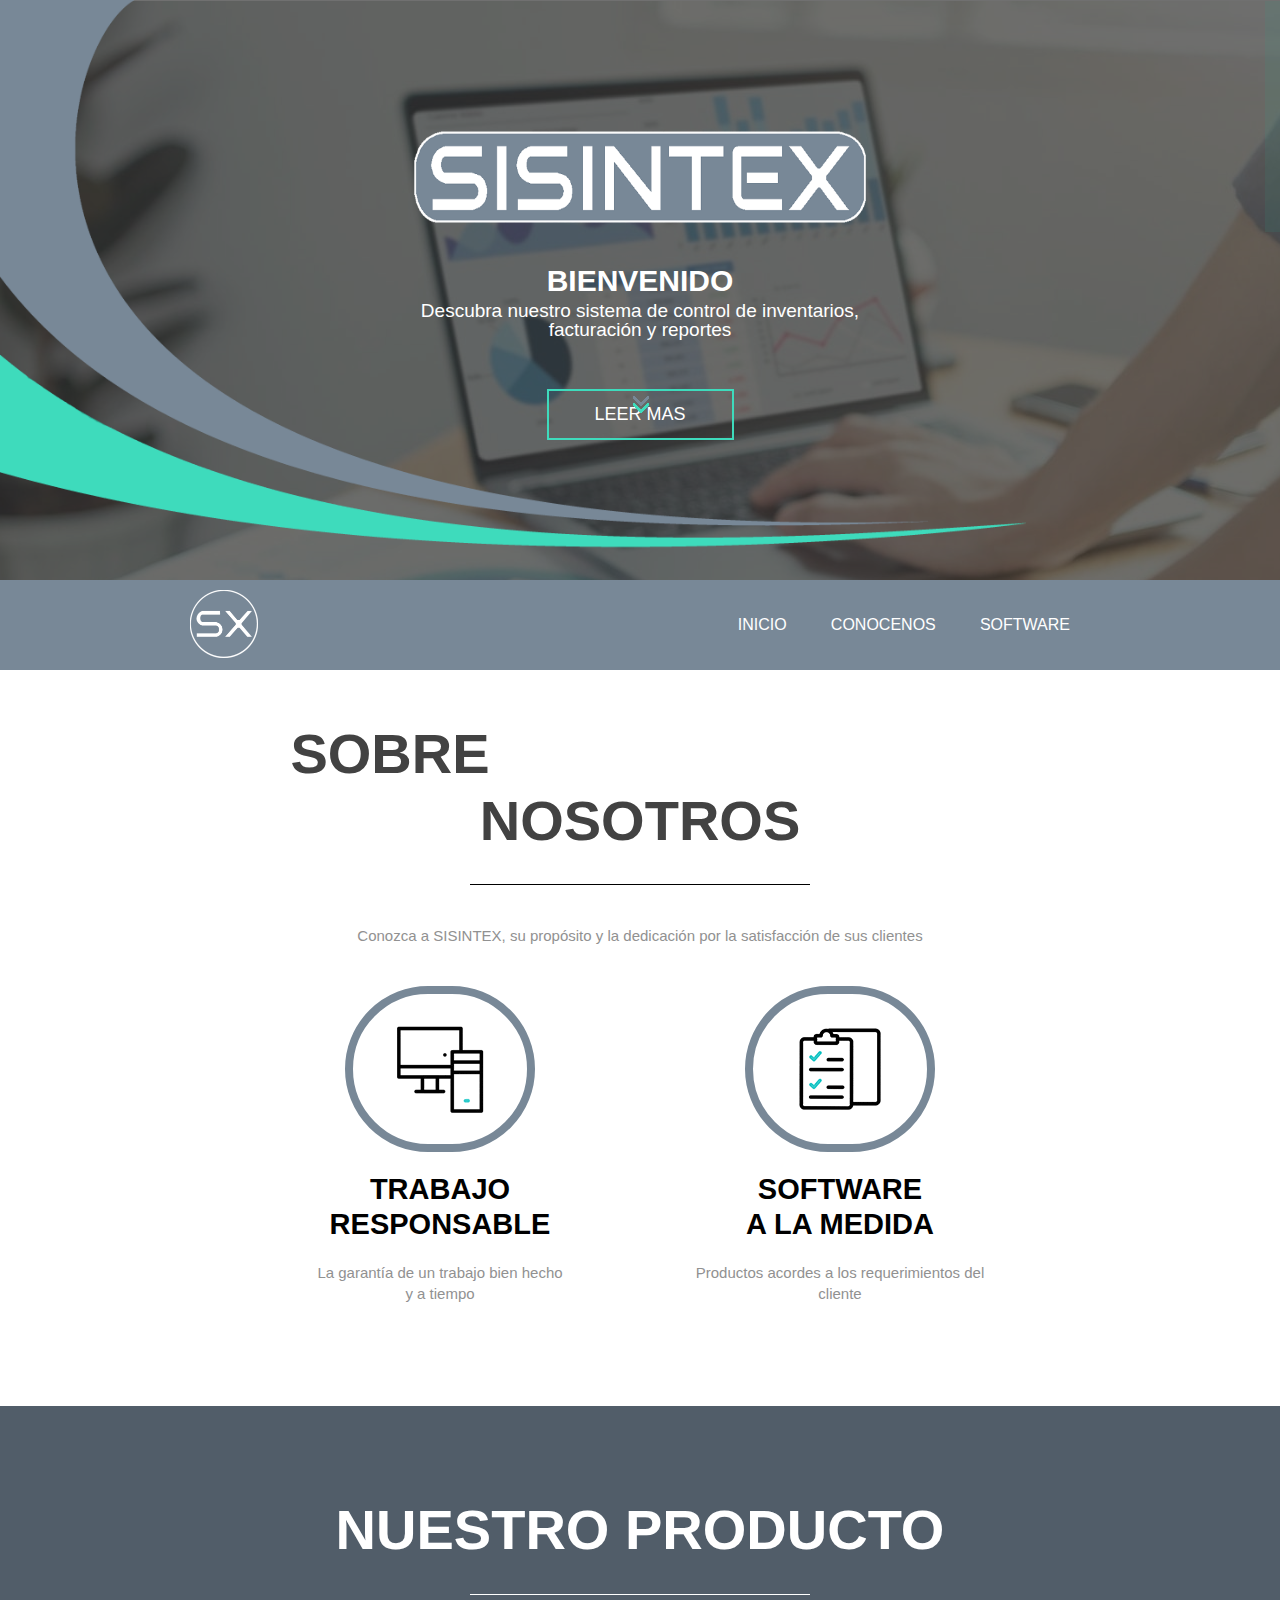
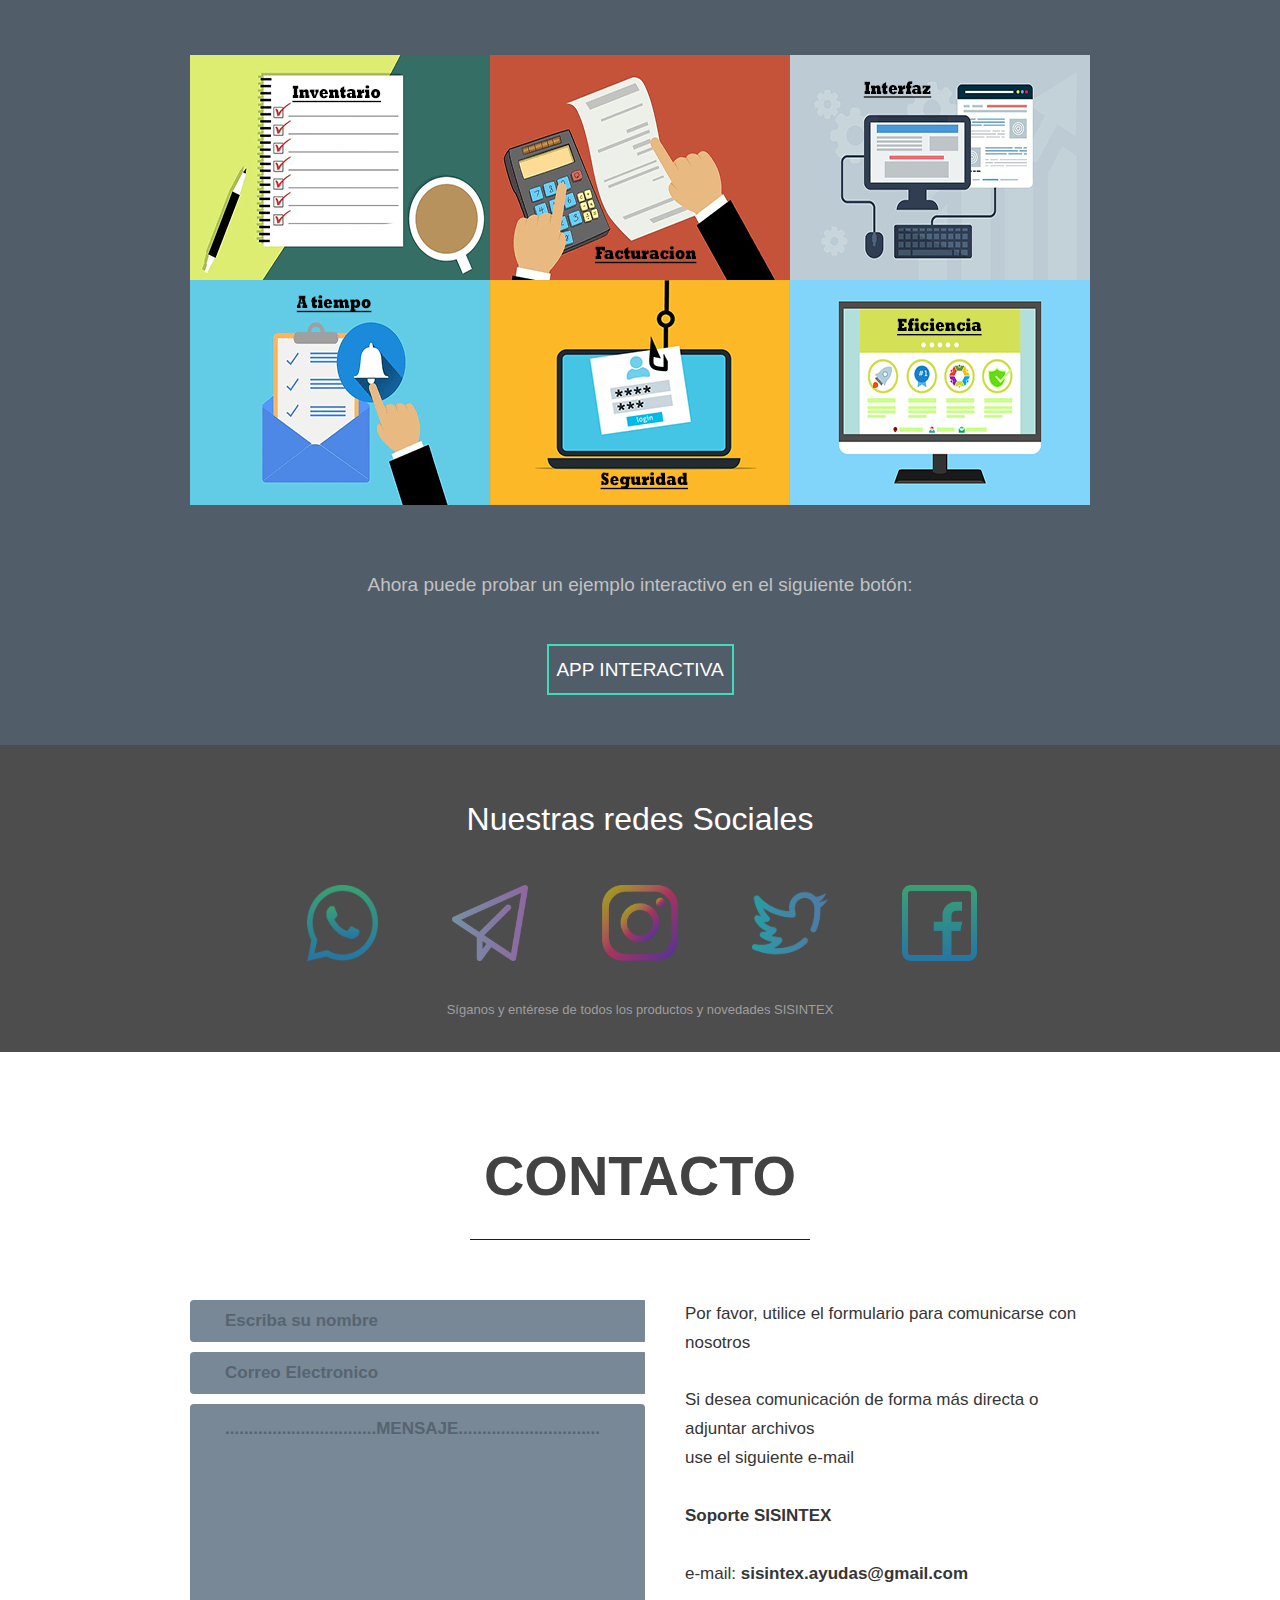
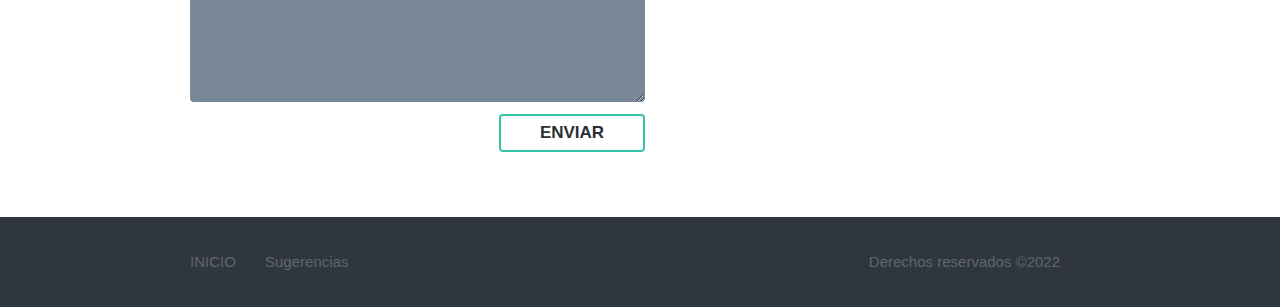
<file: index.html>
<!DOCTYPE html>
<html lang="es">

<head>
    <meta http-equiv="Content-Type" content="text/html; charset=utf-8">
    <meta name="viewport" content="width=device-width, initial-scale=1.0"> 

    <title>SISINTEX</title>

		<link rel="shortcut icon" href="img/faviconSX.png"> 
		<link rel="stylesheet" type="text/css" href="css/reset.css" />
		<link rel="stylesheet" type="text/css" href="css/style.css" />
		<link rel="stylesheet" type="text/css" href="css/style-responsive.css" />				
		
</head>

<body>
<div class="container">

<!-- section start-page -->

  <section class="start-page parallax-background" id="home">

    <div class="opacity"></div>
      <div class="superior"><img src="img/background/fondoSuperior.png" alt="##" style="width: 100%; height: 550px;"></div>
        <div class="content">
          <div class="text">

            <div class="logoSX1"><img src="img/logos/logoSX1.png" alt="#" style="width: 12cm ;height: 2.5cm;" class="logoSX1"/></div>
            <h1>Bienvenido</h1>
            <p>Descubra nuestro sistema de control de inventarios,<br>facturaci&oacute;n y reportes</p>
          
            <a href="#about-us"><div class="read-more">LEER MAS</div></a>
          
          </div>
        <div class="arrow-down"></div>
        </div>
  
  </section>

  <!-- section menu mobile -->
  
  <section class="menu-media">
    <div class="menu-content">
    
      <div class="logo">
        <img src="img/logos/logoSX2.png" alt="#" style="width: 1.5cm; height: 1.5cm;"/>
      </div>
      <div class="icon"><a href="#"><img src="img/icons/menu-media.png"/></a></div>
    
    </div>
  </section>
  
    <ul class="menu-click">
        <a href="#home"><li href="#home">INICIO</li></a>
        <a href="#about-us"><li href="#about-us">CONOCENOS</li></a>
        <a href="#portfolio"><li href="#portfolio">PORTFOLIO</li></a>
        <a href="#contact"><li href="#contact">CONTACTO</li></a>
    </ul>
   
  <!-- section menu -->
  
  <section class="menu">

    <div class="menu-content">
    
      <img src="img/logos/logoSX2.png" alt="#" style="width: 1.8cm; height: 1.8cm;" class="logoSX2"/>
    
      <ul id="menu">
        <li><a href="#home">INICIO</a></li>
        <li><a href="#about-us">CONOCENOS</a></li>
        <li><a href="#portfolio">SOFTWARE</a></li>
        <li><a href="#contact">CONTACTO</a></li>
      </ul>
    </div>
  
  </section>


  <!-- section about us -->
  
  <section class="about-us" id="about-us">
  
    <h1>Sobre nosotros</h1>
    <hr/>
    <p class="title">Conozca a SISINTEX, su prop&oacute;sito y la dedicaci&oacute;n por la satisfacci&oacute;n de sus clientes</p>
  
      <div class="column-one" >
        <div class="circle-one">
          <a href="Trabajo_Resp.html"> <img src="img/icons/startSX.png" alt="#" style="margin-top: 15px; margin-left: 15px"></a>
        </div>
          
          <h2>TRABAJO<br/>RESPONSABLE</h2>
          <p>La garant&iacute;a de un trabajo bien hecho <br> y a tiempo</p>
         
      </div>
  
      <div class="column-two">
  
        <div class="circle-two">
          <a href="Software-Med.html"> <img src="img/icons/startSX.png" alt="#" style="margin-top: 15px; margin-left: 15px;"></a>
        </div>

          <h2>SOFTWARE<br/>A LA MEDIDA</h2>
          <p>Productos acordes a los requerimientos del cliente</p>
    
      </div>
      <div>
    </div>  
    

  </section>
  
  <div class="clear"></div>  

  <!-- portoflio-->

  <section class="portfolio" id="portfolio">

    <div class="portfolio-margin">
    
      <h1>NUESTRO PRODUCTO</h1>
      <hr/> 
    
    <!-- 1 item portoflio-->
    
        <ul class="grid">
        
          <li>
            
              <img src="img/portfolio/Inventario.png" alt="Portfolio item" />
                <div class="text">
                  <p>INVENTARIOS SISINTEX</p>
                  <p class="description">
                    Se utiliza automatizaci&oacute;n de vanguardia <br>
                    y rutas avanzadas, para administrar <br> 
                    cualquier almac&eacute;n. Sigue todos los <br> 
                    movimientos  de stock, en un sistema <br>
                    &uacute;nico que mejora el rendimiento y <br>
                    el tiempo de proceso. Inventarios ordenados <br>
                    y eficientes con una metodolog&iacute;a clara <br>
                    de entrada y salida de productos.
                  </p>   
              </div>
           
          </li>
          
          <!-- 2 item portoflio-->
          
          <li>
            
              <img src="img/portfolio/facturacion.png" alt="Portfolio item" />
                <div class="text">
                  <p>INCLUYE FACTURACION</p>
                  <p class="description">
                    SISINTEX no solo ofrece servicio de <br>
                    inventarios, sino que si se requiere; añade <br>
                    un preciso y practico  proceso de facturaci&oacute;n. <br>
                    Lo cual fusiona dos actividades, que <br>
                    buscan mejorar la agilidad. La factura <br>
                    generada respeta en su impresi&oacute;n, <br>
                    la informaci&oacute;n y/o logos requeridos <br>
                    en el proceso.
                  </p>               
              </div>
          </li>      

          <!-- 3 item portoflio-->
          
          <li>
            
              <img src="img/portfolio/interfaz.png" alt="Portfolio item" style="width: 300px; height: 225px;"/>
                <div class="text">
                  <p>INTERFAZ</p> 
                  <p class="description">
                    Los sistemas SISINTEX se caracterizan <br>
                    por presentar una interfaz minimalista y<br>
                    clara. El esfuerzo se concentra en montar <br>
                    una imagen del proceso de una manera <br>
                    limpia, sencilla y f&aacute;cil de usar; pero <br>
                    funcional y &aacute;gil en todas las tareas. <br>
                    Siempre se hace &eacute;nfasis en acoplar y <br>
                    mantener la identidad del cliente en el <br>software
                  </p>           
              </div>
            
          </li>
          
           <!-- 4 item portoflio-->
          
           <li>
            
            <img src="img/portfolio/tiempo.png" alt="Portfolio item" style="width: 300px; height: 225px;"/>
              <div class="text">
                <p>TIEMPOS DE ENTREGA</p> 
                <p class="description">
                  La preocupaci&oacute;n del equipo de desarrollo, <br>
                  es siempre que nuestros clientes obtengan<br> 
                  su producto en los tiempos acordados. <br>
                  Evitando generar retrasos que afecten  <br>
                  de forma directa su empresa. <br>
                  La puntualidad  es otra de las virtudes  <br>
                  y garant&iacute;as, que obtendr&aacute; de parte <br>
                  de SISINTEX al adquirir su producto. 
                </p>           
            </div>
          
        </li>   

         <!-- 5 item portoflio-->
          
         <li>
            
          <img src="img/portfolio/seguridad.png" alt="Portfolio item" style="width: 300px; height: 225px;"/>
            <div class="text">
              <p>SEGURO Y CONFIABLE</p> 
              <p class="description">
                Nuestro producto software genera confianza <br>
                al contar con sistemas de seguridad, donde <br> 
                solo el personal autorizado tendr&aacute; acceso <br>
                por medio de <strong>login</strong>, de esta forma se evita <br>
                que terceros manipulen intencionalmente <br>
                (o no), su informaci&oacute;n. Adem&aacute;s cuenta con <br> 
                registro para auditorias, por si en alg&uacute;n <br>
                momento se necesita saber qui&eacute;n y  <br> 
                cu&aacute;ndo, se modific&oacute; o elimino ciertos datos.
              </p>           
          </div>
        
      </li>   

       <!-- 6 item portoflio-->
          
       <li>
            
        <img src="img/portfolio/eficiencia.png" alt="Portfolio item" style="width: 300px; height: 225px;"/>
          <div class="text">
            <p>EFICIENCIA</p> 
            <p class="description">
              Eficiente en realizar el registro <br>
              de mercanc&iacute;a o productos, que sustituye <br>
              m&eacute;todos tradicionales de su empresa. <br>
              los Inventario SISINTEX, proveer&aacute;n alta <br>
              productividad al actualizar su <strong>stock</strong> en <br>
              tiempo real, lo que facilita su gesti&oacute;n <br>
              y la toma de decisiones para generar <br>
              mejor sus reportes
            </p>           
        </div>
      
    </li>   
           
        </ul>  
   <p class="titulo">Ahora puede probar un ejemplo interactivo en el siguiente bot&oacute;n:</p>
   <a href="interactiva.html"><div class="read-more">App interactiva</div></a>
   
   </div>   
         
   </section>

  
   <div class="clear"></div>  
  
  
    <!-- partners-->

    <section class="partners parallax-background-partners" id="partners">
    
    <div class="opacity"></div>
    
      <div class="content">
      
        <h2>Nuestras redes Sociales</h2>
        
            <div class="logo">
          
                <a href="https://wa.me/+573167636549"><img src="img/logos/whatsappSX.png" alt="wpp" style="width: 2cm; height: 2cm; margin-right: 70px;"/></a>
                <a href="https://t.me/sisintex.com"><img src="img/logos/telegramaSX.png" alt="tele" style="width: 2cm; height: 2cm ; margin-right: 70px;" /></a>
                <a href="https://instagram.com/sisintex"><img src="img/logos/instagramSX.png" alt="insta"  style="width: 2cm; height: 2cm; margin-right: 70px;"/></a>
                <a href="https://twitter.com/sisintex"><img src="img/logos/tuitterSX.png"  alt="twtt"  style="width: 2cm; height: 2cm; margin-right: 70px;"></a>
                <a href="https://fb.me/sisintex"><img src="img/logos/facebookSX.png"  alt="twtt"  style="width: 2cm; height: 2cm"></a>
            </div>
          <h4>S&iacute;ganos y ent&eacute;rese de todos los productos y novedades SISINTEX</h4>
      </div>
      
    </section>


    <!-- Contact-->

    <section class="contact" id="contact">
        <h1>Contacto</h1>
        <hr/>       
      
        <div class="content">
          
          <div class="form">
          
            <form action="#" method="post" enctype="text/plain">
          
            <input type="text" placeholder="Escriba su nombre" id="your-name"/>
            <input type="email" placeholder="Correo Electronico" id="your-email" />
          
            <textarea id="message" placeholder="................................MENSAJE.............................." ></textarea>
 
            <a href="#">
              <div class="button">
                <span>ENVIAR</span>
              </div>
            </a> 
 
            </form>
          </div>
          
          
          <div class="contact-text">
          
          Por favor, utilice el formulario para comunicarse con nosotros<br/><br/>

          Si desea comunicaci&oacute;n de forma m&aacute;s directa o adjuntar archivos<br/>
          use el siguiente e-mail</E-mail><br/><br/>

          <strong>Soporte SISINTEX</strong><br/><br/>

          e-mail: <strong>sisintex.ayudas@gmail.com</strong>
          
          </div>
        
        
        </div>
      
    </section>


    <section class="footer">
    
      <div class="margin">
      
        <div class="menu-footer">
        
        <a href="#home">INICIO</a>
        <a href="mailto:sisintex.ayudas@gmail.com?Subject=Sugerencias">Sugerencias</a>
        
        </div>
        
          <div class="copyright">Derechos reservados ©2022</div>        

      </div>
    
    
    </section>    
    

</div>



	<!-- Scripts -->
	
	<script type="text/javascript" src="http://ajax.googleapis.com/ajax/libs/jquery/1.10.2/jquery.min.js"></script> <!-- jQuery -->
	<script src="js/jquery.parallax.js"></script> <!-- jQuery Parallax -->
	<script src="js/jquery.nicescroll.js"></script> <!-- jQuery NiceScroll -->
	<script src="js/jquery.sticky.js"></script> <!-- jQuery Stick Menu -->
	<script src="js/script.js"></script> <!-- All script -->

</body>

</html>
</file>
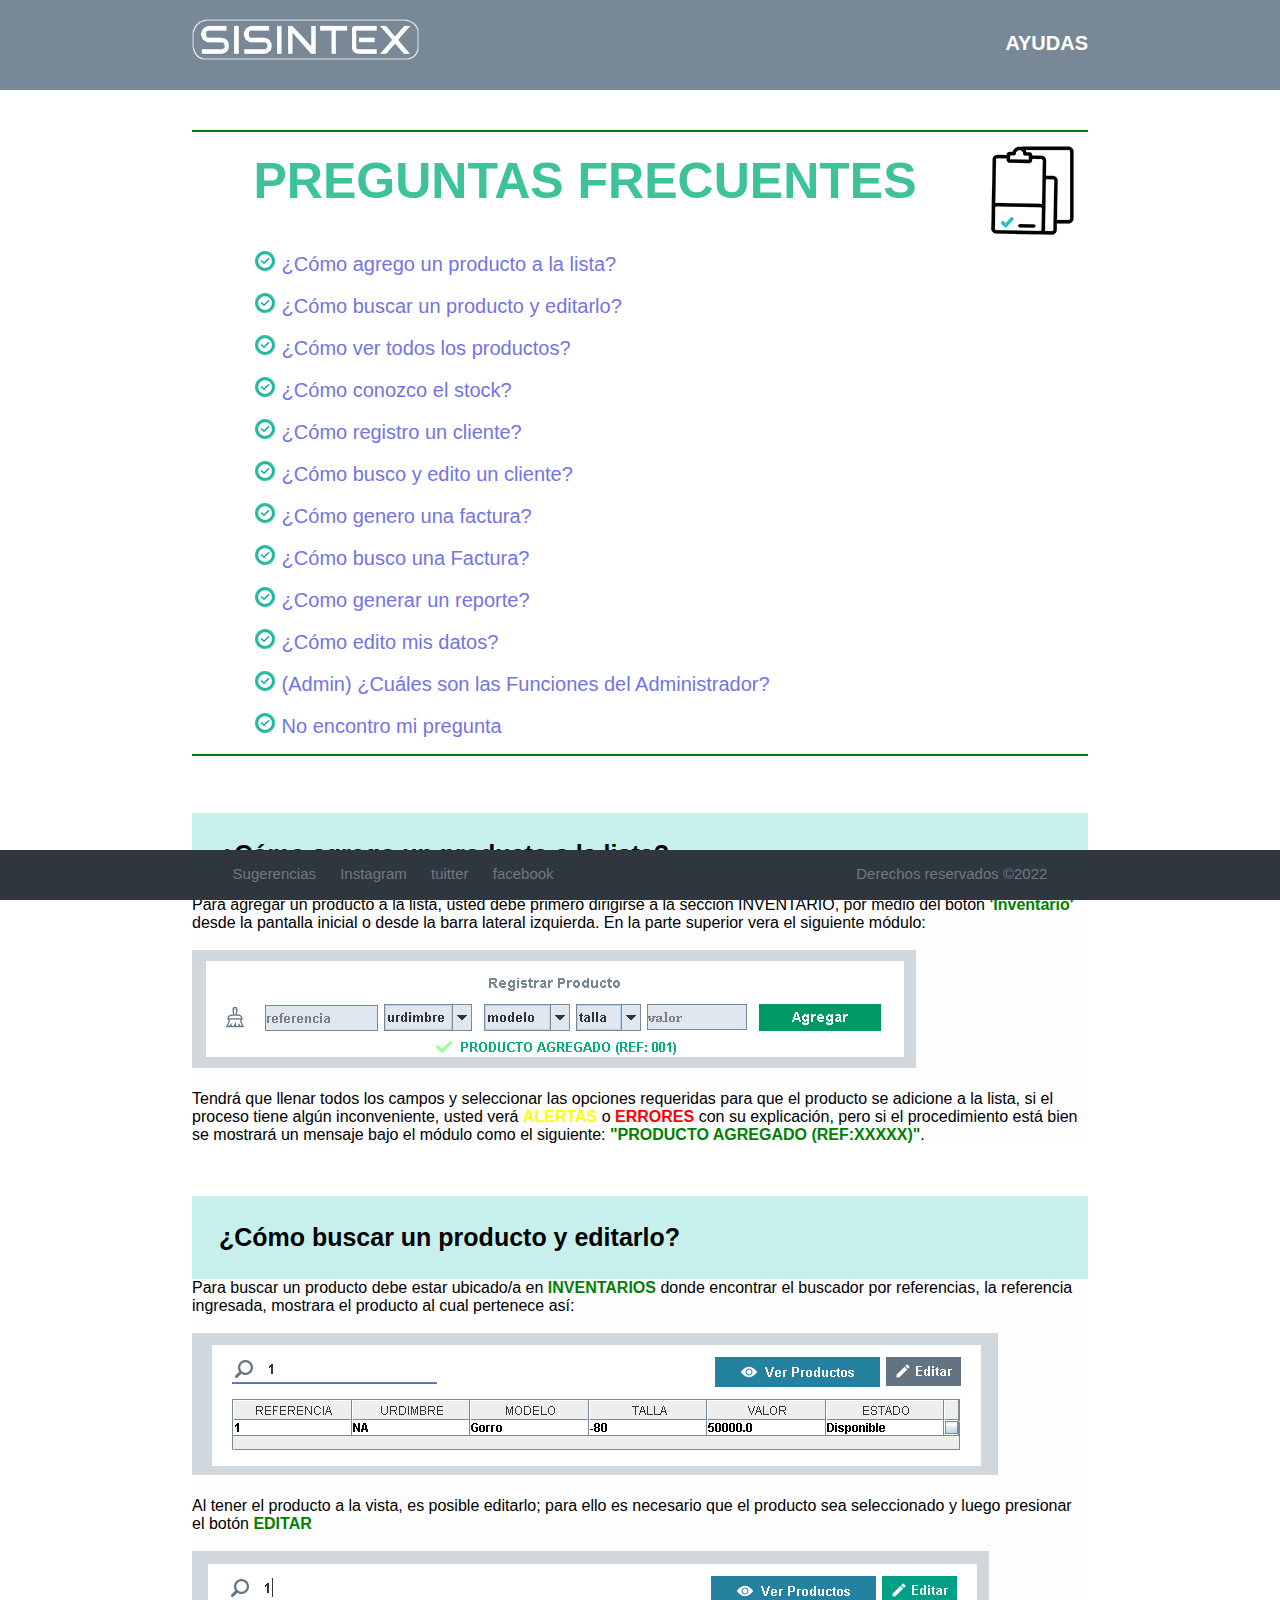
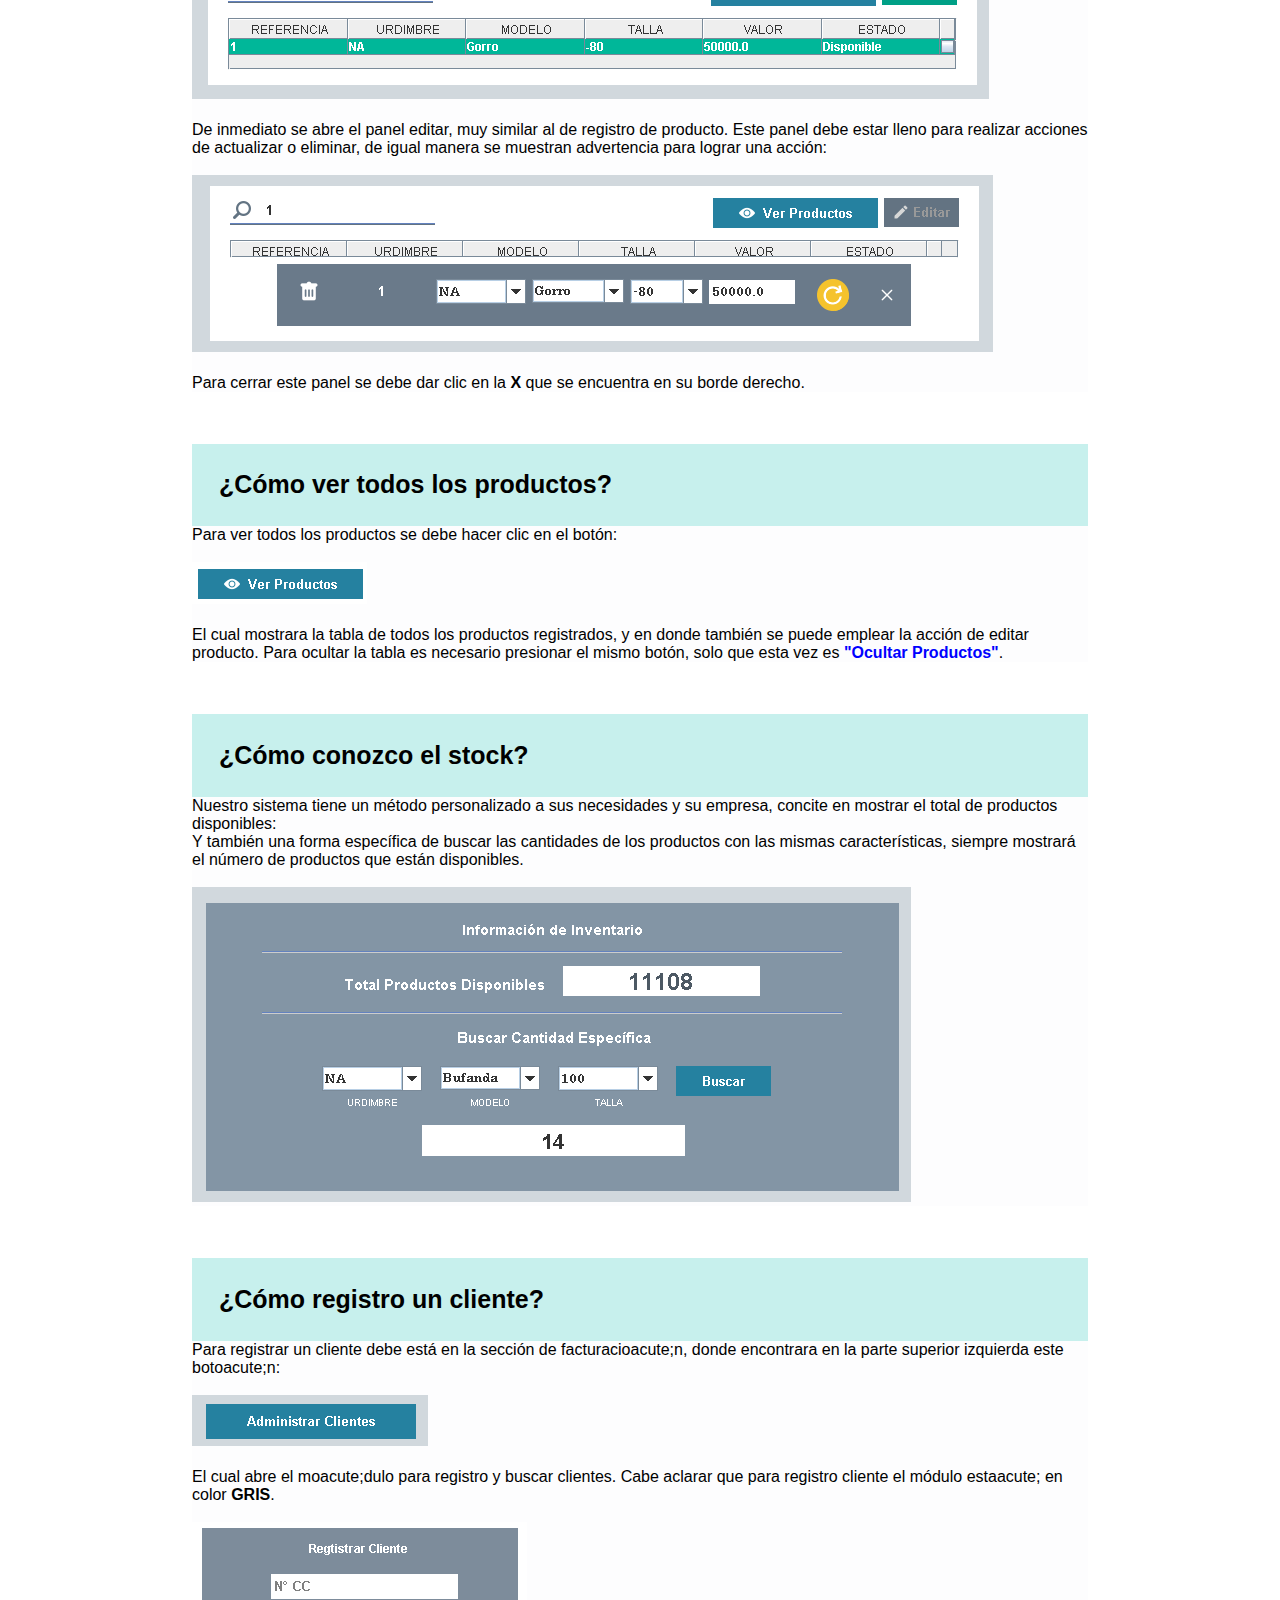
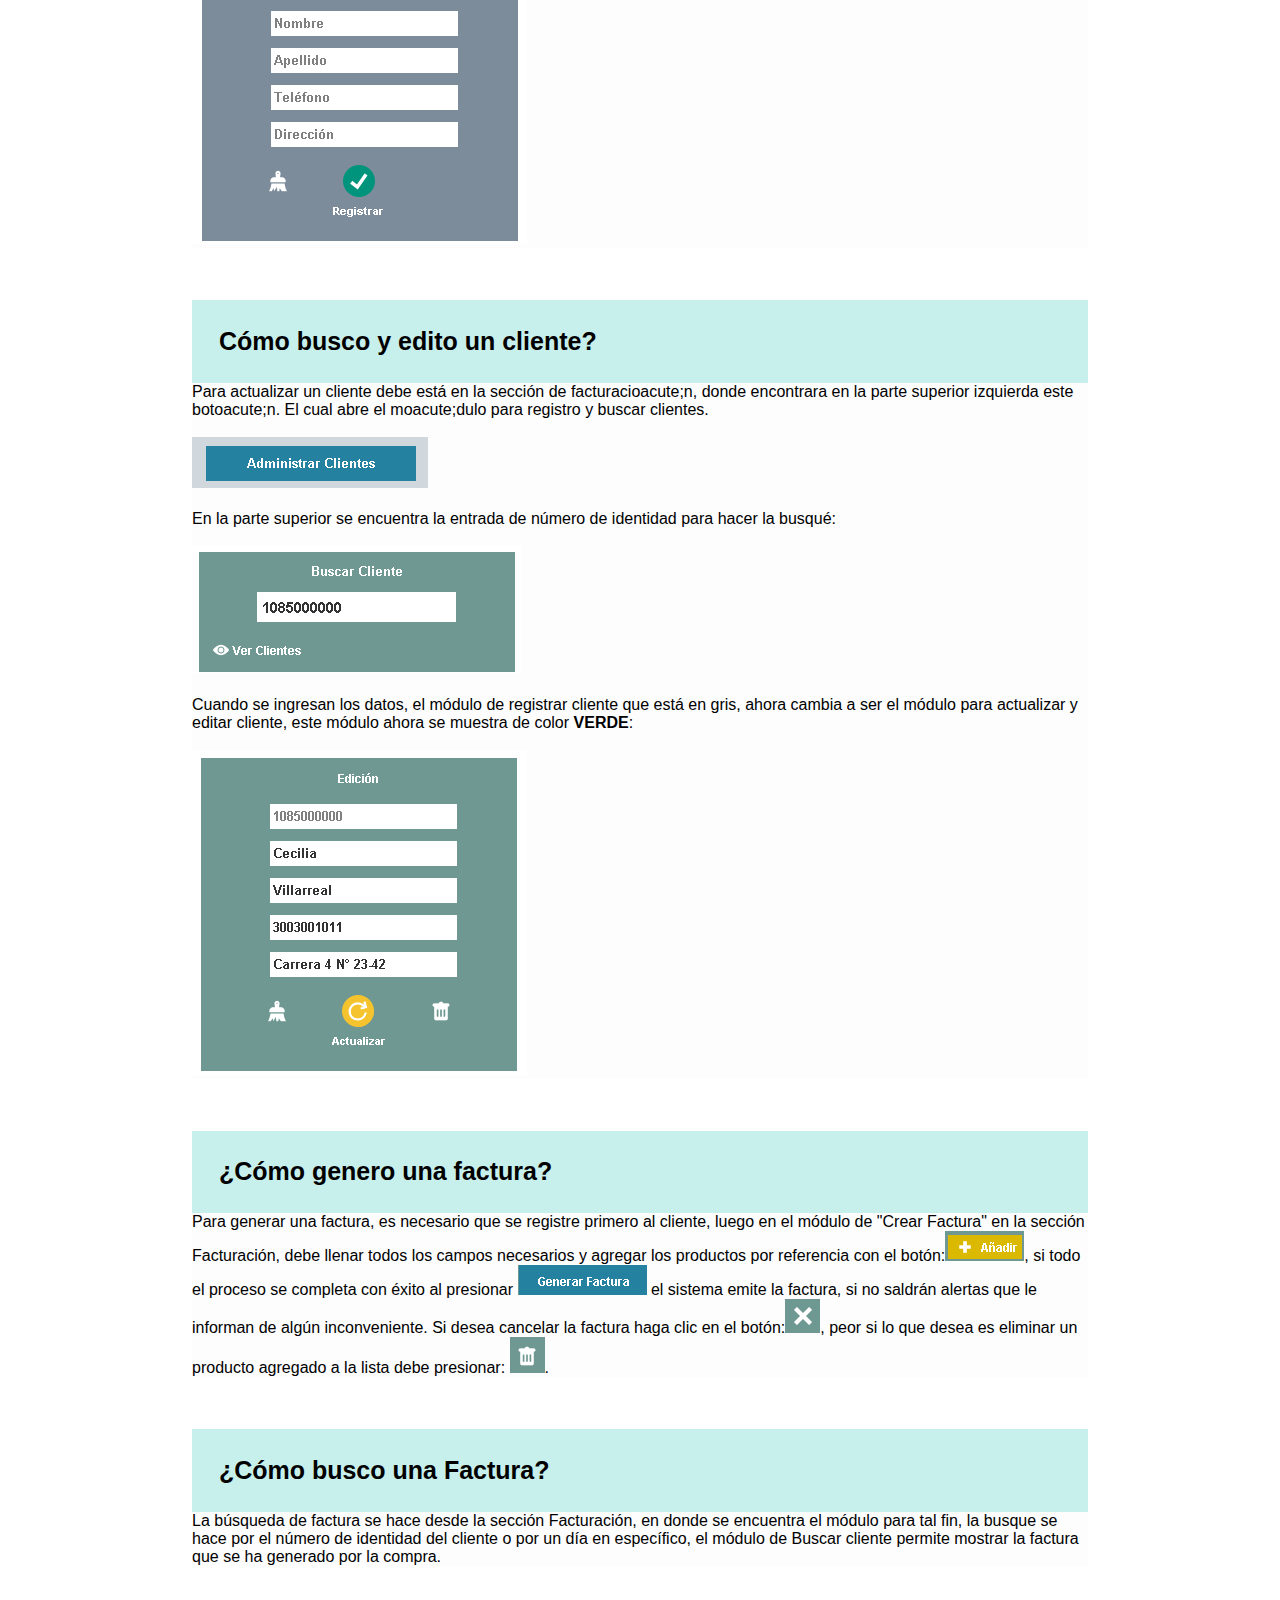
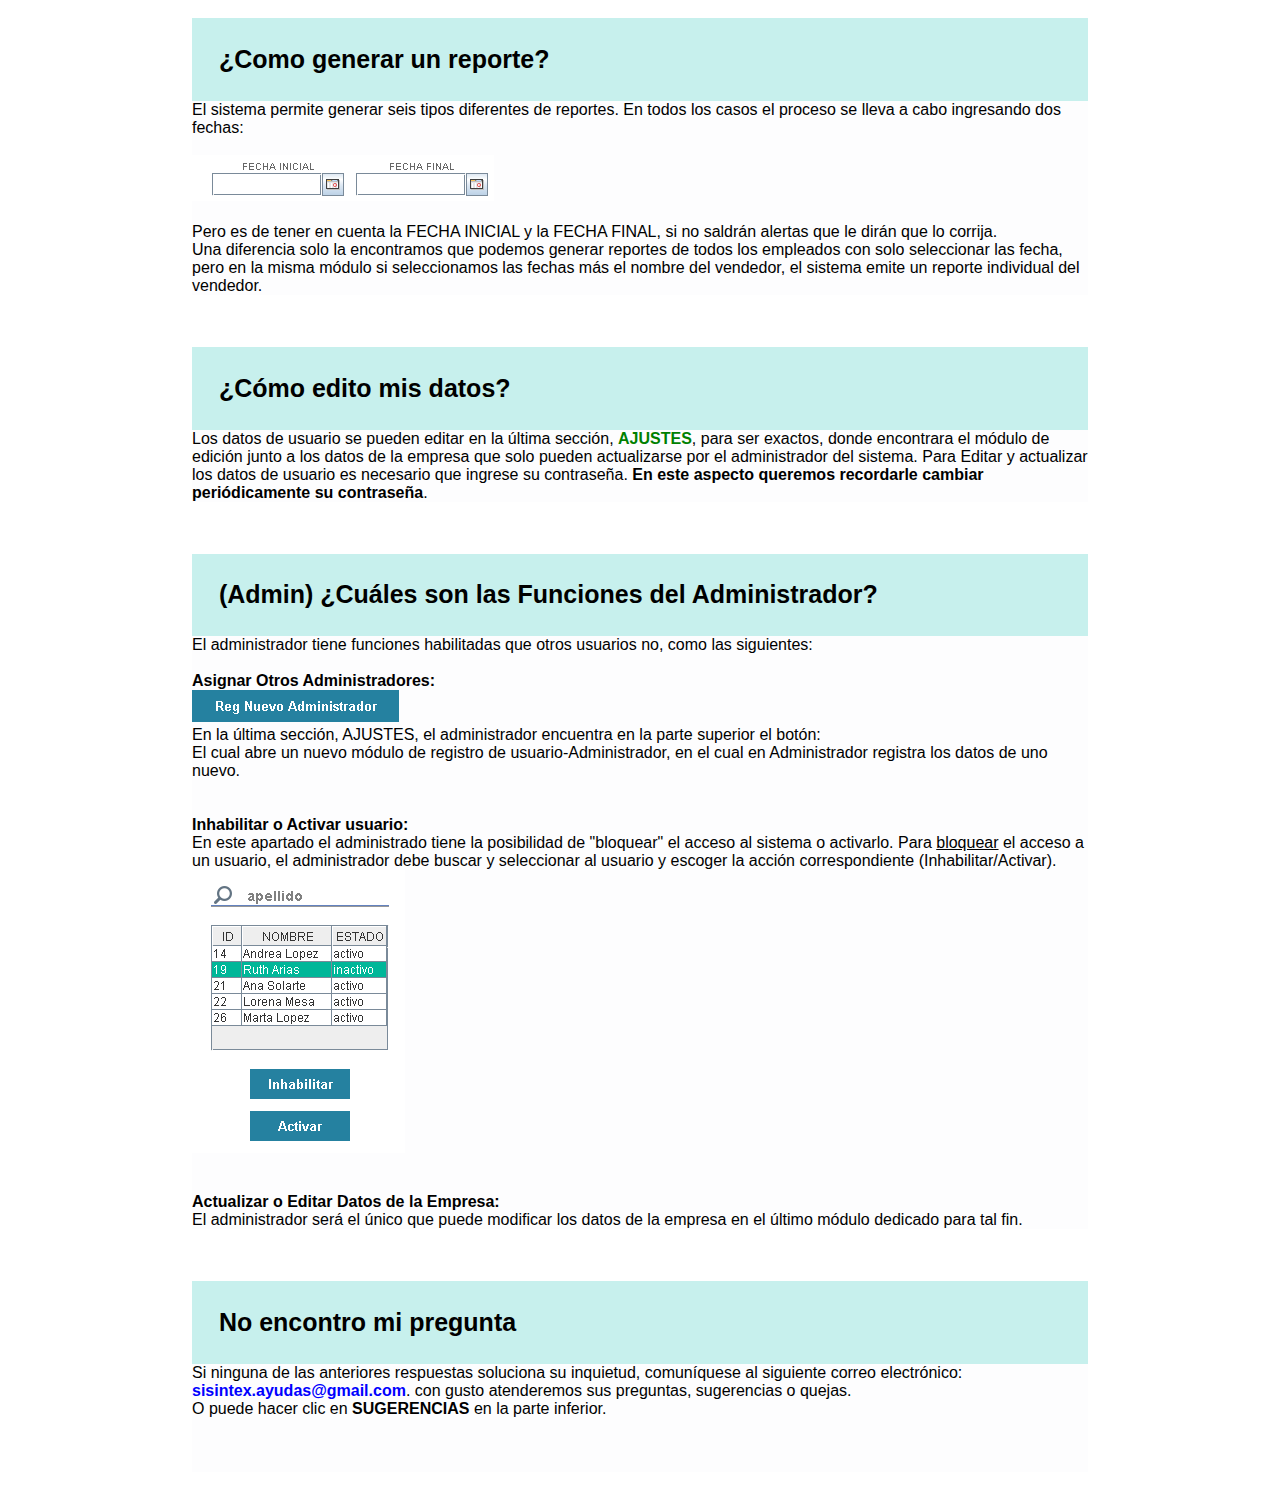
<file: ayudas.html>
<!DOCTYPE html>
<html lang="es">

    <head>
        <meta http-equiv="Content-Type" content="text/html; charset=utf-8">
        <title>SISINTEX</title>
        <link rel="shortcut icon" href="img/faviconSX.png">
        <link rel="stylesheet" type="text/css" href="css/style-ayudas.css" />
    </head>

    <body>
        <div class="container">

            <header>
                <div class="header-cont">
                    <a href="index.html"> <img src="img/logos/logoSX1.png" alt="logoSX1" style="width: 6cm; height: 2" class="logo"></a>
                    <h1 class="title">AYUDAS</h1> 
                </div>
            </header>

            <nav>
                <div class="title">
                    <img src="img/icons/chequeoSX.gif" alt="##" class="gif">
                    <h1 class="titulo">PREGUNTAS FRECUENTES</h1>
                </div>

                <div class="preguntas">
                    <ul style="list-style-image: url(img/icons/chek.png)">
                        <li><label for="radio1">¿C&oacute;mo agrego un producto a la lista?</label></li>
                        <li><label for="radio2">¿C&oacute;mo buscar un producto y editarlo?</label></li>
                        <li><label for="radio3">¿C&oacute;mo ver todos los productos?</label></li>
                        <li><label for="radio4">¿C&oacute;mo conozco el stock?</label></li>
                        <li><label for="radio5">¿C&oacute;mo registro un cliente?</label></li>
                        <li><label for="radio6">¿C&oacute;mo busco y edito un cliente?</label></li>
                        <li><label for="radio7">¿C&oacute;mo genero una factura?</label></li>
                        <li><label for="radio8">¿C&oacute;mo busco una Factura?</label></li>
                        <li><label for="radio9">¿Como generar un reporte?</label></li>
                        <li><label for="radio10">¿C&oacute;mo edito mis datos?</label></li>
                        <li><label for="radio11">(Admin) ¿Cuáles son las Funciones del Administrador?</label></li>
                        <li><label for="radio12">No encontro mi pregunta</label></li>
                    </ul>
                </div>
            </nav>

            <section id="respuestas">

                <input type="radio" name="radio" id="radio1" checked>
                <article class="respuesta1">
                    <h4 class="titulo">¿C&oacute;mo agrego un producto a la lista?</h4>
                    <p class="parrafo">
                        Para agregar un producto a la lista, usted debe primero dirigirse a la secci&oacute;n INVENTARIO, por medio del bot&oacute;n  <font COLOR="green"><b>'Inventario'</b></font>
                        desde la pantalla inicial o desde la barra lateral izquierda. En la parte superior vera el siguiente m&oacute;dulo: <br> <br>
                        <img src="img/ayuda/RegPro-min.png" alt="##" class="regPro"> <br> <br>
                        Tendr&aacute; que llenar todos los campos y seleccionar las opciones requeridas para que el producto se adicione a la lista, 
                        si el proceso tiene alg&uacute;n inconveniente, usted ver&aacute; <font COLOR="yellow"><b>ALERTAS</b></font> o <font COLOR="red"><b>ERRORES</b></font> 
                        con su explicaci&oacute;n, pero si el procedimiento est&aacute; bien 
                        se mostrar&aacute; un mensaje bajo el m&oacute;dulo como el siguiente: <font COLOR="green"><b>"PRODUCTO AGREGADO (REF:XXXXX)"</b></font>. 
                    </p>
                </article>

                <input type="radio" name="radio" id="radio2" checked>
                <article class="respuesta2">
                    <h4 class="titulo">¿C&oacute;mo buscar un producto y editarlo?</h4>
                    <p class="parrafo">
                        Para buscar un producto debe estar ubicado/a en <font COLOR="green"><b>INVENTARIOS</b></font> donde encontrar el buscador por referencias, 
                        la referencia ingresada, mostrara el producto al cual pertenece as&iacute;: <br><br>
                        <img src="img/ayuda/buscarPro-min.png" alt="##" class="buscarPro"> <br><br>
                        Al tener el producto a la vista, es posible editarlo; para ello es necesario que el producto sea 
                        seleccionado y luego presionar el bot&oacute;n <font COLOR="green"><b>EDITAR</b></font> <br><br>
                        <img src="img/ayuda/editarPro-min.png" alt="##" class="editPro"> <br><br>
                        De inmediato se abre el panel editar, muy similar al de registro de producto. Este panel debe estar
                        lleno para realizar acciones de actualizar o eliminar, de igual manera se muestran advertencia para lograr una acci&oacute;n:<br><br>
                        <img src="img/ayuda/panelEdit-min.png" alt="##" class="panelEdit"> <br><br>
                        Para cerrar este panel se debe dar clic en la <b>X</b> que se encuentra en su borde derecho.
                    </p>
                </article>

                <input type="radio" name="radio" id="radio3" checked>
                <article class="respuesta3">
                    <h4 class="titulo">¿C&oacute;mo ver todos los productos?</h4>
                    <p class="parrafo">
                        Para ver todos los productos se debe hacer clic en el bot&oacute;n: <br><br>
                        <img src="img/ayuda/verPro.png" alt="##" class="verPro"> <br><br>
                        El cual mostrara la tabla de todos los productos registrados, y en donde también se puede emplear la acci&oacute;n de editar producto. 
                        Para ocultar la tabla es necesario presionar el mismo bot&oacute;n, solo que esta vez es <font COLOR="blue"><b>"Ocultar Productos"</b></font>.
                    </p>
                </article>

                <input type="radio" name="radio" id="radio4" checked>
                <article class="respuesta4">
                    <h4 class="titulo">¿C&oacute;mo conozco el stock?</h4>
                    <p class="parrafo">
                        Nuestro sistema tiene un m&eacute;todo personalizado a sus necesidades y su empresa, concite en mostrar 
                        el total de productos disponibles: <br>
                        Y también una forma espec&iacute;fica de buscar las cantidades de los productos con las mismas caracter&iacute;sticas, siempre mostrar&aacute; 
                        el n&uacute;mero de productos que est&aacute;n disponibles. <br><br>
                        <img src="img/ayuda/stock.png" alt="##" class="stock"> <br>

                    </p>
                </article>

                <input type="radio" name="radio" id="radio5" checked>
                <article class="respuesta5">
                    <h4 class="titulo">¿C&oacute;mo registro un cliente?</h4>
                    <p class="parrafo">
                        Para registrar un cliente debe est&aacute; en la secci&oacute;n de facturacioacute;n, donde encontrara en la parte 
                        superior izquierda este botoacute;n: <br><br>
                        <img src="img/ayuda/cli.png" alt="##" class="cli"> <br><br>
                        El cual abre el moacute;dulo para registro y buscar clientes. Cabe aclarar que para registro cliente 
                        el módulo estaacute; en color <b>GRIS</b>. <br><br>
                        <img src="img/ayuda/regCli.png" alt="##" class="regCli"> <br>
                    </p>
                </article>

                <input type="radio" name="radio" id="radio6" checked>
                <article class="respuesta6">
                    <h4 class="titulo">C&oacute;mo busco y edito un cliente?</h4>
                    <p class="parrafo">
                        Para actualizar un cliente debe est&aacute; en la secci&oacute;n de facturacioacute;n, donde encontrara en la parte 
                        superior izquierda este botoacute;n. El cual abre el moacute;dulo para registro y buscar clientes. <br><br>
                        <img src="img/ayuda/cli.png" alt="##" class="cli"> <br><br>
                        En la parte superior se encuentra la entrada de n&uacute;mero de identidad para hacer la busqu&eacute;: <br><br>
                        <img src="img/ayuda/busCli.png" alt="##" class="busCli"> <br><br>
                        Cuando se ingresan los datos, el m&oacute;dulo de registrar cliente que est&aacute; en gris, ahora cambia a ser el m&oacute;dulo para actualizar 
                        y editar cliente, este m&oacute;dulo ahora se muestra de color <b>VERDE</b>: <br><br>
                        <img src="img/ayuda/editCli.png" alt="##" class="editCli"> <br>
                    </p>
                </article>

                <input type="radio" name="radio" id="radio7" checked>
                <article class="respuesta7">
                    <h4 class="titulo">¿C&oacute;mo genero una factura?</h4>
                    <p class="parrafo">
                        Para generar una factura, es necesario que se registre primero al cliente, luego en el m&oacute;dulo de "Crear Factura" 
                        en la secci&oacute;n Facturaci&oacute;n, debe llenar todos los campos necesarios y agregar los productos por referencia con el 
                        bot&oacute;n:<img src="img/ayuda/agregar.png" alt="##" class="agregar">, si todo el proceso se completa con &eacute;xito al presionar 
                        <img src="img/ayuda/generFsc.png" alt="##" class="geFac"> el sistema emite la factura, si no saldr&aacute;n alertas 
                        que le informan de alg&uacute;n inconveniente. Si desea cancelar la factura haga clic en el bot&oacute;n:<img src="img/ayuda/cancelFac.png" alt="##" class="canFac">, 
                        peor si lo que desea es eliminar un producto agregado a la lista debe presionar: <img src="img/ayuda/elimFila.png" alt="##" class="elimFilar">.
                    </p>
                </article>

                <input type="radio" name="radio" id="radio8" checked>
                <article class="respuesta8">
                    <h4 class="titulo">¿C&oacute;mo busco una Factura?</h4>
                    <p class="parrafo">
                        La b&uacute;squeda de factura se hace desde la secci&oacute;n Facturaci&oacute;n, en donde se encuentra el m&oacute;dulo para tal fin, 
                        la busque se hace por el n&uacute;mero de identidad del cliente o por un d&iacute;a en espec&iacute;fico, el m&oacute;dulo de Buscar 
                        cliente permite mostrar la factura que se ha generado por la compra. 
                    </p>
                </article>

                <input type="radio" name="radio" id="radio9" checked>
                <article class="respuesta9">
                    <h4 class="titulo">¿Como generar un reporte?</h4>
                    <p class="parrafo">
                        El sistema permite generar seis tipos diferentes de reportes. En todos los casos el proceso se lleva a cabo 
                        ingresando dos fechas: <br><br>
                        <img src="img/ayuda/fechas.png" alt="##" class="fechas"><br><br>
                        Pero es de tener en cuenta la FECHA INICIAL y la FECHA FINAL, si no saldr&aacute;n alertas 
                        que le dir&aacute;n que lo corrija. <br>
                        Una diferencia solo la encontramos que podemos generar reportes de todos los empleados con solo seleccionar 
                        las fecha, pero en la misma m&oacute;dulo si seleccionamos las fechas m&aacute;s el nombre del vendedor, el sistema emite un 
                        reporte individual del vendedor.
                    </p>
                </article>

                <input type="radio" name="radio" id="radio10" checked>
                <article class="respuesta10">
                    <h4 class="titulo">¿C&oacute;mo edito mis datos?</h4>
                    <p class="parrafo">
                        Los datos de usuario se pueden editar en la &uacute;ltima secci&oacute;n, <font COLOR="green"><b>AJUSTES</b></font>, para ser exactos, donde encontrara el m&oacute;dulo 
                        de edici&oacute;n junto a los datos de la empresa que solo pueden actualizarse por el administrador del sistema. 
                        Para Editar y actualizar los datos de usuario es necesario que ingrese su contraseña. <b>En este aspecto queremos 
                        recordarle cambiar periódicamente su contraseña</b>.
                    </p>
                </article>

                <input type="radio" name="radio" id="radio11" checked>
                <article class="respuesta11">
                    <h4 class="titulo">(Admin) ¿Cu&aacute;les son las Funciones del Administrador?</h4>
                    <p class="parrafo">
                        El administrador tiene funciones habilitadas que otros usuarios no, como las siguientes: <br><br>
                        <b>Asignar Otros Administradores:</b> <br>
                        <img src="img/ayuda/newAdmin.png" alt="##" class="admis"><br>
                        En la &uacute;ltima secci&oacute;n, AJUSTES, el administrador encuentra en la parte superior el bot&oacute;n: <br>
                        El cual abre un nuevo m&oacute;dulo de registro de usuario-Administrador, en el cual en Administrador 
                        registra los datos de uno nuevo. <br><br><br>
                        <b>Inhabilitar o Activar usuario:</b> <br>
                        En este apartado el administrado tiene la posibilidad de "bloquear" el acceso al sistema o activarlo. 
                        Para <u>bloquear</u> el acceso a un usuario, el administrador debe buscar y seleccionar al usuario y escoger la acción 
                        correspondiente (Inhabilitar/Activar). <br>
                        <img src="img/ayuda/activarUser.png" alt="##" class="acUs"><br><br><br>
                        <b>Actualizar o Editar Datos de la Empresa:</b> <br>
                        El administrador ser&aacute; el &uacute;nico que puede modificar los datos de la empresa en el &uacute;ltimo m&oacute;dulo dedicado para tal fin.
                    </p>
                </article>

                <input type="radio" name="radio" id="radio12" checked>
                <article class="respuesta12">
                    <h4 class="titulo">No encontro mi pregunta</h4>
                    <p class="parrafo">
                        Si ninguna de las anteriores respuestas soluciona su inquietud, comun&iacute;quese al siguiente correo electr&oacute;nico: 
                        <font COLOR="blue"><b>sisintex.ayudas@gmail.com</b></font>.
                        con gusto atenderemos sus preguntas, sugerencias o quejas. <br> 
                        O puede hacer clic en <b>SUGERENCIAS</b> en la parte inferior. <br><br><br><br>
                    </p>
                </article>
            </section>

            <footer>
                <div class="margin">
                    <div class="sociales">
                        <a style="text-decoration:none;" href="mailto:sisintex.ayudas@gmail.com?Subject=Sugerencias">Sugerencias</a>
                        <a style="text-decoration:none;" href="https://instagram.com/sisintex">Instagram</a>
                        <a style="text-decoration:none;" href="https://twitter.com/sisintex">tuitter</a>
                        <a style="text-decoration:none;" href="https://fb.me/sisintex">facebook</a>
                    <div class="copyright">Derechos reservados ©2022</div>
                </div>
            </footer>
        </div>
    </body>
</html>
</file>
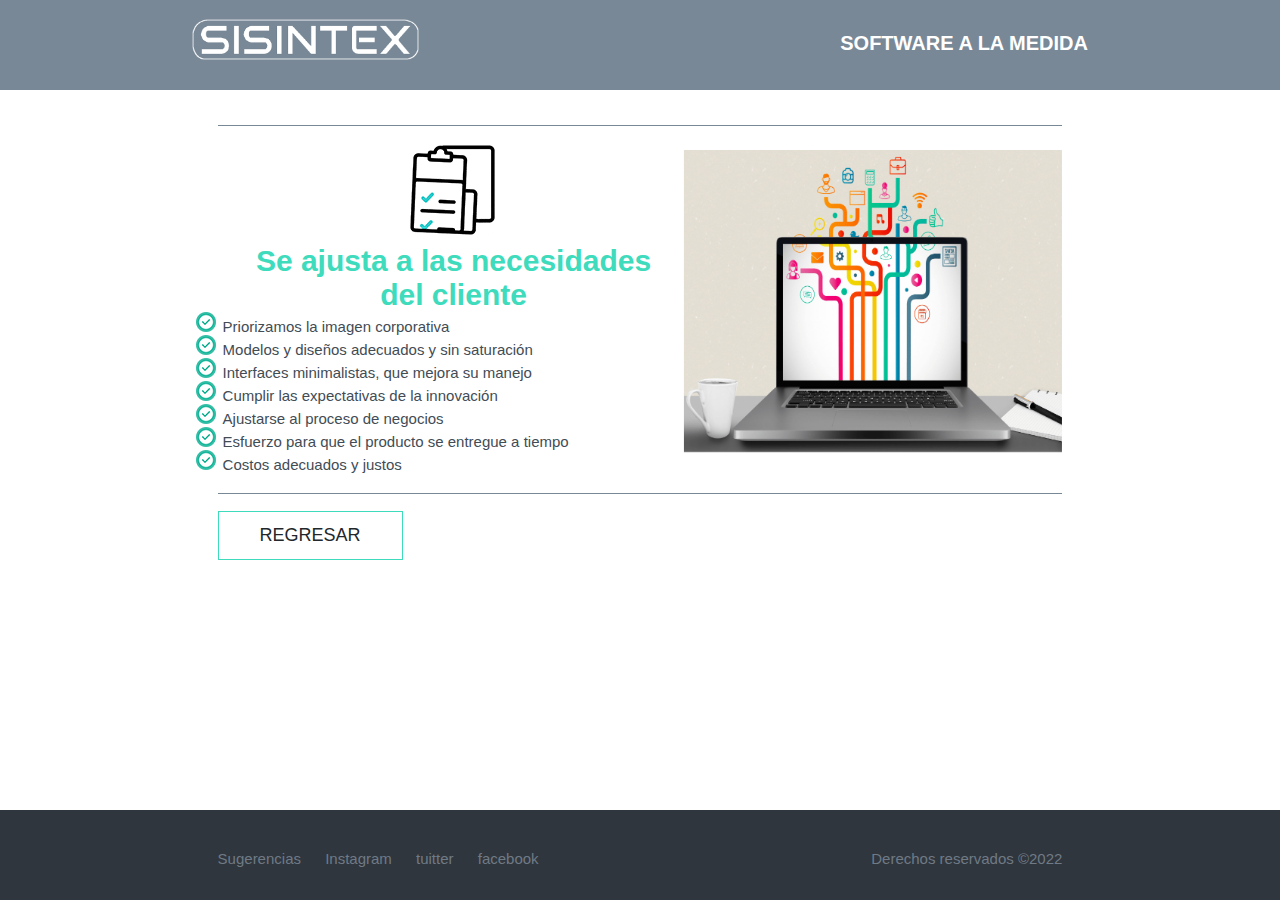
<file: Software-Med.html>
<!DOCTYPE html>
<html lang="es">
    <head>
        <meta http-equiv="Content-Type" content="text/html; charset=utf-8">
        <meta name="viewport" content="width=device-width, initial-scale=1.0"> 

        <title>SISINTEX</title>

        <link rel="shortcut icon" href="img/faviconSX.png">
        <link rel="stylesheet" type="text/css" href="css/style-SM.css" />
    </head>


    <body>
        <div class="container">

            <header>
                <div class="header-cont">

                    <a href="index.html"> <img src="img/logos/logoSX1.png" alt="logoSX1" style="width: 6cm; height: 2" class="logo"></a>
                    <h1 class="title">SOFTWARE A LA MEDIDA</h1> 
                    
                </div>
            </header>

            <section class="section">
                <div class="section-cont">
                        
                        <div class="img1">
                            <img src="img/background/Soft-medida.png" alt="imag1" style="width: 10cm; height: 8cm;">
                        </div>

                        <div class="text">
                            <img src="img/icons/chequeoSX.gif" alt="##" class="img2">
                            <h1>Se ajusta a las necesidades<br> del cliente</h1>
                            
                            <ul style="list-style-image: url(img/icons/chek.png)">
                                <li>Priorizamos la imagen corporativa</li>
                                <li>Modelos y diseños adecuados y sin saturaci&oacute;n</li>
                                <li>Interfaces minimalistas, que mejora su manejo</li>
                                <li>Cumplir las expectativas de la innovaci&oacute;n</li>
                                <li>Ajustarse al proceso de negocios</li>
                                <li>Esfuerzo para que el producto se entregue a tiempo</li>
                                <li>Costos adecuados y justos</li>
                            </ul>
                        </div>
                        <a style="text-decoration:none;" href="index.html"><div class="back">REGRESAR</div></a>
                        <br><br><br><br><br><br><br>
                </div>
            </section>

            <footer>
                <div class="margin">
                    <div class="sociales">
                        
                        <a style="text-decoration:none;" href="mailto:sisintex.soporte@gmail.com?Subject=Sugerencias">Sugerencias</a>
                        <a style="text-decoration:none;" href="https://instagram.com/sisintex">Instagram</a>
                        <a style="text-decoration:none;" href="https://twitter.com/sisintex">tuitter</a>
                        <a style="text-decoration:none;" href="https://fb.me/sisintex">facebook</a>
                    
                    <div class="copyright">Derechos reservados ©2022</div>
                </div>
            </footer>
        </div>
    </body>
</html>
</file>
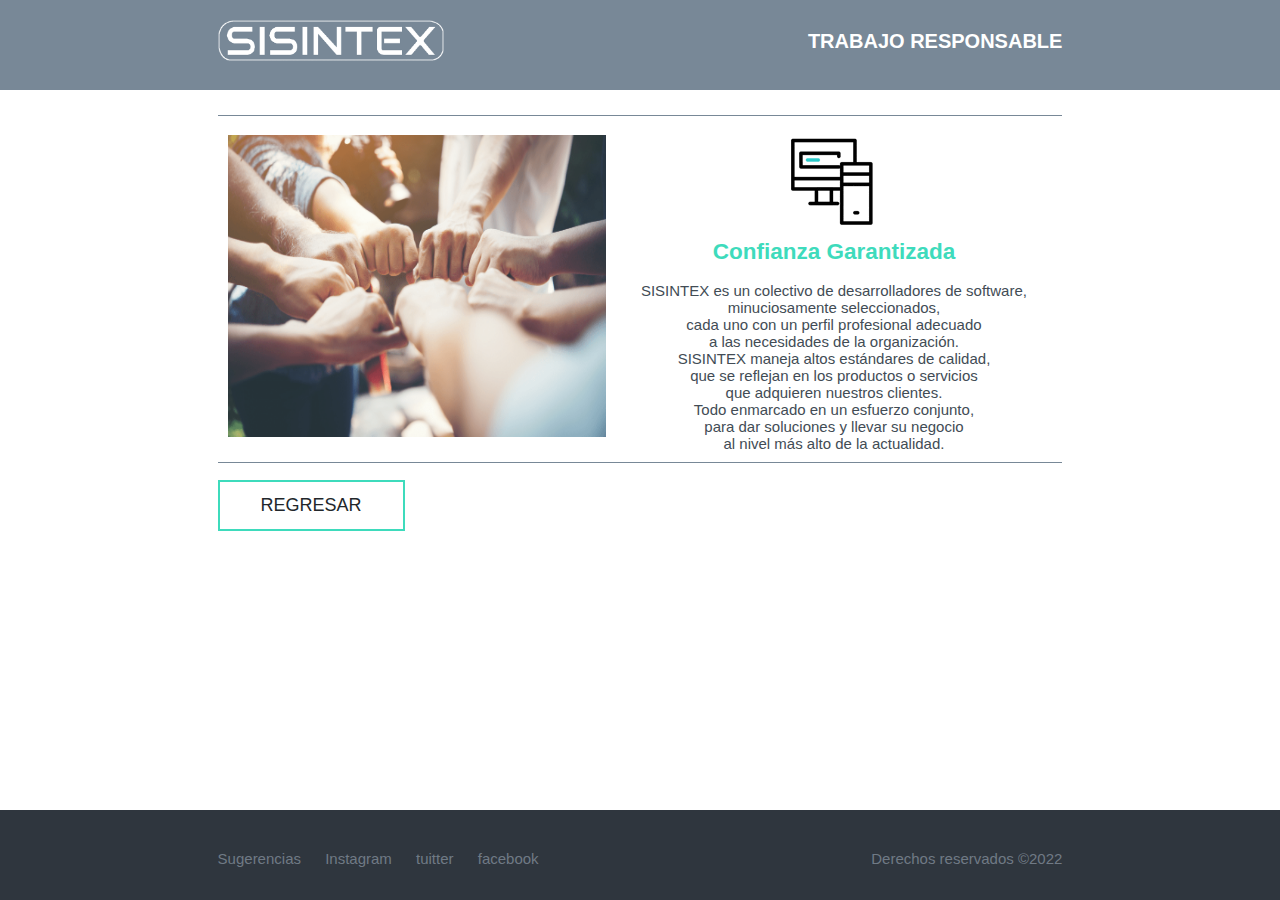
<file: Trabajo_Resp.html>
<!DOCTYPE html>
<html lang="es">
    <head>
        <meta http-equiv="Content-Type" content="text/html; charset=utf-8">
        <meta name="viewport" content="width=device-width, initial-scale=1.0"> 

        <title>SISINTEX</title>

        <link rel="shortcut icon" href="img/faviconSX.png">
        <link rel="stylesheet" type="text/css" href="css/style-TR.css" />
    </head>


    <body>
        <div class="container">

            <header>
                <div class="header-cont">

                    <a href="index.html"> <img src="img/logos/logoSX1.png" alt="logoSX1" style="width: 6cm; height: 2" class="logo"></a>
                    <h1 class="title">TRABAJO RESPONSABLE</h1> 
                    
                </div>
            </header>

            <section>
                <div class="section-cont">
                        <div class="img1">
                        <img src="img/background/trabajo_equipo.png" alt="imag1" style="width: 10cm; height: 8cm;">
                        </div>

                        <div class="text">
                            <img src="img/icons/computadorSX.gif" alt="##" class="img2">
                            <h2>Confianza Garantizada</h1><br>
                            <p>SISINTEX es un colectivo de desarrolladores de software,<br> minuciosamente seleccionados, 
                                <br> cada uno con un perfil profesional adecuado <br> a las necesidades de la organizaci&oacute;n. 
                                <br> SISINTEX maneja altos est&aacute;ndares de calidad, <br> que se reflejan en los productos o servicios 
                                <br> que adquieren nuestros clientes. <br> Todo enmarcado en un esfuerzo conjunto, 
                                <br>  para dar soluciones y llevar su negocio <br> al nivel m&aacute;s alto de la actualidad.</p>
                        </div>
                            
                        <a style="text-decoration:none;" href="index.html"><div class="back">REGRESAR</div></a>
                        <br><br><br><br><br><br><br>
                </div>
            

            <footer>
                <div class="margin">
                    <div class="sociales">
                        
                        <a style="text-decoration:none;" href="mailto:sisintex.soporte@gmail.com?Subject=Sugerencias">Sugerencias</a>
                        <a style="text-decoration:none;" href="https://instagram.com/sisintex">Instagram</a>
                        <a style="text-decoration:none;" href="https://twitter.com/sisintex">tuitter</a>
                        <a style="text-decoration:none;" href="https://fb.me/sisintex">facebook</a>
                    
                    
                    <div class="copyright">Derechos reservados ©2022</div>
                </div>
            </footer>
        </section>
        </div>
    </body>
</html>
</file>
<file: css/style.css>
body{
  font-family: 'Source Sans Pro', sans-serif;
  font-size:15px;
  -webkit-font-smoothing: subpixel-antialiased!important;
  color:#000000;
  font-weight:400;
  height:100%;
}

a{
  text-decoration:none;
  outline:none;
}

h1{
  font-size:30px;
  color:white;
  font-weight:bold;
  text-transform:uppercase;
  margin-top: 40px;
}

p{
  font-size:19px;
  color:white;
  margin-top: 5px;
  
}


::selection {
  background: #4e5963;
  color:#3edbbc;
}

::-moz-selection {
  background: #fff;
  color:#b7b91b;
}


.container{
  position:absolute;
  width:100%;
  height:100%;
}






/* Start page */

.start-page{
  position:relative;
  width:100%;
  height:580px;
  background:url('../img/background/1.jpg') 0px 0px fixed;
}

.start-page .opacity{
  position:absolute;
  width:100%;
  height:580px;
  background:#333333b3;
}

.start-page .superior{
  position: absolute;
}

.start-page .contact .logoSX1{
  margin-top: 10px;
  background: transparent;
}


.start-page .content{
  position:relative;
  width:900px;
  margin:0 auto;
  height:580px;
}

.start-page .content .text{
  position:absolute;
  text-align:center;
  margin:auto;
  top:0; 
  left:0; 
  bottom:0; 
  right:0;
  width:500px;
  height:320px;
}

.start-page .content .text{
  position:absolute;
  text-align:center;
  margin:auto;
  top:0; 
  left:0; 
  bottom:0; 
  right:0;
  width:500px;
  height:320px;
}

.start-page .content .text .read-more{
  width:183px;
  height:47px;
  margin:50px auto;
  line-height:47px;
  border:2px solid #3edbbc;
  text-transform:uppercase;
  color:white;
  cursor:pointer;
  font-size:18px;
  background:none;
  -webkit-transition: all 0.2s ease-in;
	-moz-transition: all 0.2s ease-in;
	-ms-transition: all 0.2s ease-in;
	-o-transition: all 0.2s ease-in;
	transition: all 0.2s ease-in;
}

.start-page .content .text .read-more:hover{
  color:black;
  background:white;
  border: 2px solid #ffffff;
}

.start-page .content .arrow-down{
  position: absolute;
  bottom: 110px;
  left: 50%;
  margin-left: -10px;
  width: 21px;
  height: 130px;
  background: url(../img/flechitas.png) no-repeat center center;
  display: block;
  -moz-animation:    bounce-fade 1.2s infinite; /* Fx 5+ */
  -o-animation:      bounce-fade 1.2s infinite; /* Opera 12+ */
   animation:        bounce-fade 1.2s infinite; /* IE 10+ */
}


@-webkit-keyframes bounce-fade {
    0%   { opacity: 0; bottom: 70px; }
    100% { opacity: 1; bottom: 35px; }
}
@-moz-keyframes bounce-fade {
    0%   { opacity: 0; bottom: 70px; }
    100% { opacity: 1; bottom: 35px; }
}
@-o-keyframes bounce-fade {
    0%   { opacity: 0; bottom:70px; }
    100% { opacity: 1; bottom: 35px; }
}
@keyframes bounce-fade {
    0%   { opacity: 0; bottom: 70px; }
    100% { opacity: 1; bottom: 35px; }
}


/* Menu mobile */

.menu-media{
  position:relative;
  width:100%;
  height:90px;
  background:#788897;
  z-index:1000;
  display:none;
}

.menu-media .menu-content{
  width:280px;
  position:relative;
  margin:0 auto;
}

.menu-media .menu-content .logo {
   width:200px;
   line-height:125px;
   float:left;
   list-style: none;
}

.menu-media .menu-content .icon{

  width:41px;
  height:23px;
  float:right;
  line-height:100px;

}


/* Menu */

.menu{
  position:relative;
  width:100%;
  height:90px;
  background: #788897;
  z-index:1000;
}

.menu-content{
  width:900px;
  position:relative;
  margin:0 auto;
}

.menu-content .logoSX2 {
   margin-top: 10px;
  
}


.menu-click{
  display:none;
}


.menu-click li {
  position:relative;
  width:100%;
  height:70px;
  color:white;
  font-size:29px;
  text-align:center;
  line-height:70px;
  background:#3edbbc;
  z-index:1000;
  border-bottom:1px solid #1a7966;
  -webkit-transition: all 0.2s ease-in;
	-moz-transition: all 0.2s ease-in;
	-ms-transition: all 0.2s ease-in;
	-o-transition: all 0.2s ease-in;
	transition: all 0.2s ease-in;
 }

.menu-click li:hover {
  color:#2f363e;
 }

.menu-content ul{

  width:500px;
  left:50%;
  float:right;
  text-align:right;
  list-style:none;
}

.menu-content li{
   display:inline-block;
   position:relative;
}

.menu-content li a{
  color:#ffffff;
  font-size:16px;
  display: block;
  padding: 0 20px 0 20px;
  line-height:90px;
  -webkit-transition: all 0.2s ease-in;
	-moz-transition: all 0.2s ease-in;
	-ms-transition: all 0.2s ease-in;
	-o-transition: all 0.2s ease-in;
	transition: all 0.2s ease-in;
}

.menu-content li.active a{
  background-color:#515d69;
}

.menu-content li a:hover{
  color:rgb(137, 255, 210);
}


/* About us */

.about-us{
  position:relative;
  width:900px;
  margin:0 auto;
  margin-bottom:10px;

}

.about-us h1{
  font-size:56px;
  color:#424242;;
  text-align:center;
  margin-top:50px;
  font-weight:bold;
  text-transform:uppercase;
  line-height:1.2;

}

.about-us hr{
  color: black;
  margin-top:30px;
  background-color: black;
  height: 1px;
  width:340px;
  border:0;

}

.about-us p.title{
  color: #919191;
  margin-top:40px;
  width:100%;
  font-size:15px;
  text-align:center;
}

.about-us h2{
  text-align:center;
  margin-top:20px;
  font-size:29px;
  color:black;
  line-height:1.2;
  width:100%;
  position:relative;
  font-weight:bold;
}

.about-us p{
  text-align:center;
  margin-top:20px;
  font-size:15px;
  width:100%;
  color:#919191;
  line-height:1.4;
  position:relative;
  font-weight:400;
}

.about-us .column-one{
  margin-top:40px;
  width:300px;
  float:left;
  margin-left: 100px;
  margin-bottom:70px;
  height:350px;
}

.about-us .column-one .circle-one{
  height: 150px;
  position:relative;
  margin:0 auto;
  border:8px solid #788897;
  background: url(../img/icons/computadorSX.gif) #ffffff no-repeat center center;
  -moz-border-radius:174px;
  -webkit-border-radius:174px;
  border-radius: 174px;
  width: 174px;
  cursor:pointer;
  -webkit-transition: all 0.2s ease-in;
	-moz-transition: all 0.2s ease-in;
	-ms-transition: all 0.2s ease-in;
	-o-transition: all 0.2s ease-in;
	transition: all 0.2s ease-in;
}

.about-us .column-one .circle-one:hover{
  background: url(../img/icons/computadorSX.png) #3edbbc no-repeat center center;
}

.about-us .column-two{
  margin-top:40px;
  width:300px;
  float:right;
  margin-right: 100px;
  margin-bottom:70px;
  height:350px;
}

.about-us .column-two .circle-two{
  height: 150px;
  position:relative;
  margin:0 auto;
  border:8px solid #788897;
  background: url(../img/icons/chequeoSX.gif) #ffffff no-repeat center center;
  -moz-border-radius:174px;
  -webkit-border-radius:174px;
  border-radius: 174px;
  width: 174px;
    cursor:pointer;
    -webkit-transition: all 0.2s ease-in;
	-moz-transition: all 0.2s ease-in;
	-ms-transition: all 0.2s ease-in;
	-o-transition: all 0.2s ease-in;
	transition: all 0.2s ease-in;
}

.about-us .column-two .circle-two:hover{
  background: url(../img/icons/minimalist.png) #3edbbc no-repeat center center;
}




/* Portfolio */


.portfolio{
  position:relative;
  width:100%;
  background:#515d69;
}

.portfolio .portfolio-margin{
  position:relative;
  width:900px;
  overflow:hidden;
  margin:0 auto;
}

.portfolio .portfolio-margin .titulo{
  text-align: center;
  color: #c2c2c2;
}

.portfolio .portfolio-margin .read-more{
  width:183px;
  height:47px;
  position:relative;
  margin:50px auto;
  line-height:47px;
  border:2px solid #3edbbc;
  text-transform:uppercase;
  text-align:center;
  color:white;
  cursor:pointer;
  font-size:19px;
  background:none;
  -webkit-transition: all 0.2s ease-in;
	-moz-transition: all 0.2s ease-in;
	-ms-transition: all 0.2s ease-in;
	-o-transition: all 0.2s ease-in;
	transition: all 0.2s ease-in;
}

.portfolio .portfolio-margin .read-more:hover{
  color:#000000;
  background:#ffffff;
  border: 2px solid #ffffff;
}

.portfolio .portfolio-margin h1{
  font-size:56px;
  color:white;
  padding-top:50px;
  text-align:center;
  font-weight:bold;
  text-transform:uppercase;
  line-height:1.2;

}

.portfolio .portfolio-margin hr{
  color: black;
  margin-top:30px;
  background-color: white;
  height: 1px;
  width:340px;
  border:0;
}

/* Portfolio grid */

.grid{
  margin-top:60px;
  width:100%;
  position:relative;
  margin-bottom:70px;
  overflow:hidden;
}

.grid li{
  width:300px;
  height:225px;
  float: left;
  position: relative;
  overflow: auto;
}

.grid img{
  width: 100%;
  height: 225px;
  float: left;
  position: relative;
}

.grid .text {
  position: absolute;
  width: 300px;
  height: 225px;
  background: #515d69;
  z-index: 2;
  opacity:0;
}

.grid p {
  font-size: 20px;
  text-align:center;
  margin-top:25px;
  font-weight: bold;
  color: #3edbbc;
}

.grid p.description {
  font-size: 15px;
  width:300px;
  margin-top:20px;
  text-align:center;
  font-weight: 400;
  color: #FFF;
}

.clear { 
    clear:both; 
}

/* Partners */

#partners{
  position:relative;
  width:100%;
  height:307px;
  background:url('../img/background/fondoSociales.jpg') 0px 0px fixed;
}

.partners .opacity{
  position:absolute;
  width:100%;
  height:307px;
  background:#000000b2;
}

.partners .content{
  position:absolute;
  width:900px;
  height:190px;
  margin:auto;
  top:0;
  bottom:0;
  left:0;
  right:0;
}

.partners h2{
  color:white;
  font-size:32px;
  font-weight:300;
  text-align:center;
}

.partners .logo{
  position:absolute;
  width:900px;
  overflow:hidden;
  margin-top:50px;
  text-align:center;
}

.partners .logo img{
  opacity:0.5;
  -webkit-transition: all 0.2s ease-in;
	-moz-transition: all 0.2s ease-in;
	-ms-transition: all 0.2s ease-in;
	-o-transition: all 0.2s ease-in;
	transition: all 0.2s ease-in;
}

.partners .logo img:hover{
  opacity:1;
}

h4{
  margin: 0%;
  color: #9e9e9e;
  text-align: center;
  line-height: 350px;
  font-size: 13px;
}

/* Contact */

.contact{
  position:relative;
  width:900px;
  margin: 0 auto;  
  
}

.contact h1{
  font-size:56px;
  color:#424242;
  padding-top:50px;
  text-align:center;
  font-weight:bold;
  text-transform:uppercase;
  line-height:1.2;

}

.contact hr{
  margin-top:30px;
  background-color: #1d1d1d;
  height: 1px;
  width:340px;
  border:0;
}


.contact .content{
  position:relative;
  width:900px;
  overflow:hidden;
  margin: 60px 0 65px 0;  
  
}

.contact .content .form{
  width:455px;
  overflow:hidden;
  height:auto;
  float:left;
 
}

.contact .content .contact-text{
  width:405px;
  overflow:hidden;
  height:auto;
  float:left;
  padding-left:40px;
  color:#363636;
  font-size:17px;
  line-height:1.7;
}

strong{
  font-weight:700;

}

::placeholder {
  color: #576470;
}

input{

  width:420px;
  height:40px;
  background:#788897;
  border:0;
  color:#ffffff;
  font-weight:bold;
  line-height:40px;
  padding-left:35px;
  -moz-border-radius:4px;
  -webkit-border-radius:4px;
  border-radius: 4px;
  font-family: 'Source Sans Pro', sans-serif;
  font-size:17px;
  margin-bottom:10px;
}

textarea{

  width:420px;
  height:283px;
  background:#788897;
  border:0;
  color:#ffffff;
  font-weight:bold;
  padding:15px 0 0 35px;
  -moz-border-radius:4px;
  -webkit-border-radius:4px;
  border-radius: 4px;
  font-family: 'Source Sans Pro', sans-serif;
  font-size:17px;
  margin-bottom:10px;
}

.contact .content .form .button{
  width:142px;
  height:34px;
  float:right;
  margin:0;
  background:#ffffff;
  border: 2px solid #37c5a9;;
  -moz-border-radius:4px;
  -webkit-border-radius:4px;
  border-radius: 4px;
    -webkit-transition: all 0.2s ease-in;
	-moz-transition: all 0.2s ease-in;
	-ms-transition: all 0.2s ease-in;
	-o-transition: all 0.2s ease-in;
	transition: all 0.2s ease-in;
}

.contact .content .form a .button{
  text-align:center;
  color:#2a3035;
  font-weight:bold;
  line-height:34px;
  font-size:17px;
}

.contact .content .form .button:hover{
  color:white;
  background:#3edbbc;
}

/* Footer */


.footer{
  position:relative;
  width:100%;
  height:90px;
  background:#2f363e;

}

.footer .margin{
  position:relative;
  width:900px;
  margin:0 auto;
  height:90px;
}

.footer .margin .menu-footer{
  width:450px;
  margin:0 auto;
  float:left;
}


.footer .margin .menu-footer a{
  line-height:90px;
  padding-right:25px;
  color:#5f666e;
  -webkit-transition: all 0.2s ease-in;
	-moz-transition: all 0.2s ease-in;
	-ms-transition: all 0.2s ease-in;
	-o-transition: all 0.2s ease-in;
	transition: all 0.2s ease-in;
}

.footer .margin .menu-footer a:hover{
  color:white;
}


.footer .margin .copyright{
  width:420px;
  margin:0 auto;
  text-align:right;
  float:left;
  line-height:90px;
  padding-right:25px;
  color:#5f666e;
}
</file>
<file: css/style-responsive.css>
/* iPad (portrait) */
@media (min-width: 320px) and (max-width: 579px) {

.menu{
  display:none;
}

.menu-media{
  display:block;
}

.start-page .content {
  width:300px;
  height:500px;
}

.start-page, .start-page .opacity{
  height:500px;
}
.start-page .content .text {
  width:300px;
}


h1 {
  font-size:36px;
}

.about-us h1 {
  margin-top:0;
}

.about-us{
  width:300px;
}

.about-us hr,.portfolio .portfolio-margin hr, .contact hr {
  width:200px;
}

.about-us .column-one, .about-us .column-two{
  width:300px;
  margin-bottom:20px;
}

 .about-us .column-three{
  width:300px;
  margin-bottom:70px;
 }

.portfolio .portfolio-margin{
  width:300px;
}

.partners .content{
  width:300px;
}

.partners .logo {
  width:300px;
}

.partners .logo img {
  width:80px;
}

.contact, .contact .content, .contact .content .form{
  width:300px;
}

.contact .content .contact-text{
  padding-left:0px;
  width:300px;
  text-align:center;
  margin-top:60px;
}

.footer .margin {
  width:300px;
}

.footer .margin .copyright {
  width:280px;
  text-align:center;
}

.footer .margin .menu-footer{
  width:300px;
}

.footer .margin .menu-footer a{
  font-size:15px;
  padding-right:10px;
  text-align:center;
}

}







/* iPad (portrait) */
@media (min-width: 580px) and (max-width: 767px) {

.menu{
  display:none;
}

.menu-media{
  display:block;
}

.menu-media .menu-content{
  width:540px;
}

.start-page .content {
  width:560px;
  height:500px;
}

.start-page, .start-page .opacity{
  height:500px;
}
.start-page .content .text {
  width:560px;
}


h1 {
  font-size:56px;
}

.about-us h1 {
  margin-top:0;
}

.about-us{
  width:300px;
}

.about-us hr,.portfolio .portfolio-margin hr, .contact hr {
  width:200px;
}

.about-us .column-one, .about-us .column-two{
  width:300px;
  margin-bottom:20px;
}

 .about-us .column-three{
  width:300px;
  margin-bottom:70px;
 }

.portfolio .portfolio-margin{
  width:300px;
}

.partners .content{
  width:300px;
}

.partners .logo {
  width:300px;
}

.partners .logo img {
  width:80px;
}

.contact, .contact .content, .contact .content .form{
  width:300px;
}

.contact .content .contact-text{
  padding-left:0px;
  width:300px;
  text-align:center;
  margin-top:60px;
}

.footer .margin {
  width:300px;
}

.footer .margin .copyright {
  width:300px;
  text-align:center;
}

.footer .margin .menu-footer{
  width:320px;
}

}











/* iPad (portrait) */
@media (min-width: 768px) and (max-width: 1023px) {



.menu-content .logo{
  width:200px;
}

.menu-content{
  width:700px;
}

.about-us{
  width:700px;
}

.about-us .column-one{
  width:233px;
}

.about-us .column-two{
  width:233px;
}

.about-us .column-three{
  width:233px;
}

.portfolio .portfolio-margin {
  width:600px;
}

.partners .content{
  width:700px;
}

.partners .logo {
  width:700px;
}

.footer .margin .menu-footer {
  width:350px;
}

.footer .margin .copyright {
  width:320px;
}
.footer .margin {
  width:700px;
}

.contact {
  width:700px
}

.contact .content {
  width:700px;
}

.contact .content .form{
  width:355px;
}

input{
  width:320px;
}

textarea{
  width:320px;
}

.contact .content .contact-text {
  width:275px;
}

}
</file>
<file: css/style-ayudas.css>
*{
    margin: 0%;
    padding: 0%;
}


body{
    font-family: 'Source Sans Pro', sans-serif;
    font-size:15px;
    -webkit-font-smoothing: subpixel-antialiased!important;
    color:#000000;
    font-weight:400;
    height:100%;
    width: 100%;
}

::selection {
    background: #4e5963;
    color:#3edbbc;
}
#scrollUp {
    bottom: 20px;
    right: 20px;
    padding: 10px 20px;
    background: #555;
    color: #fff;
  }


header{
    background: #788897;
    width: 100%;
    height: 90px;
}

header .header-cont{
    width: 100%;
    margin: 0px auto;

}

header .header-cont .logo{
    padding-top: 1.5%;
    padding-left: 15%;
    float: left;
}

header .header-cont .title{
    float: right;
    font-size: 20px;
    padding-top: 2.5%;
    padding-right: 15%;
    color: white;
}

nav{
    float: center;
    width: 70%;
    background-color: #ffffff;
    border-top: 2px solid green;
    border-bottom: 2px solid green;
    margin-top: 40px;
    margin-left: 15%;
}

nav .title .gif{
    float: right;
}

nav .title .titulo{
    padding-top: 20px;
    padding-bottom: 20px;
    text-align: center;
    color:  rgb(61, 194, 154);
    font-size: 50px;
 
}

.preguntas ul{
    margin-left: 10%;
    margin-top:20px;
    width: 80%;
    list-style: none;
}
.preguntas ul li{
    width: 100%;
    margin-bottom: 13px;
}

.preguntas li label{
    color: rgb(114, 116, 228);
    font-size: 20px;
    text-align: left;
    display: block;
    padding: 3px 0px;
    cursor: pointer;
    transition: all 400ms ease;
}

.preguntas li label:hover{
    background-color: #78889723;
    color: rgb(0, 0, 0);
}

section{
    width:70%;
    height:100%;
    margin-left: 15%;
    margin-top: 40px;
}

section article{
    background-color:#8fa1b305;
    width: 100%;
    margin-bottom: 35px;
    font-size: 16px;
}

#radio1, #radio2, #radio3,
#radio4, #radio5, #radio6,
#radio7, #radio8, #radio9,
#radio10, #radio11, #radio12{
    appearance: none;
}

section article .titulo{
    padding: 3%;
    font-size: 25px;
    background-color: #41d1c549;
}

footer{
    position: fixed;
    left: 0;
    bottom: 0;
    float: center;
    width: 100%;
    height: 50px;
    background: #2f363e;
}

footer .margin{
    width: 66%;
    margin: 0px auto;
}

.margin .sociales{
    padding: 15px;
    color:#5f666e;
}

.margin .sociales a{
    color: #707a85;
    margin-right: 20px;
}

.margin .sociales a:hover{
    color:white;
}

.margin .copyright{
    float:right;
    color:#707a85;
}
</file>
<file: css/style-SM.css>
*{
    margin: 0%;
    padding: 0%;
}

body{
    font-family: 'Source Sans Pro', sans-serif;
    font-size:15px;
    -webkit-font-smoothing: subpixel-antialiased!important;
    color:#000000;
    font-weight:400;
    height:100%;
    width: 100%;
}

::selection {
    background: #4e5963;
    color:#3edbbc;
}

header{
    background: #788897;
    width: 100%;
    height: 90px;
}

header .header-cont{
    width: 100%;
    margin: 0px auto;

}

header .header-cont .logo{
    padding-top: 1.5%;
    padding-left: 15%;
    float: left;
}

header .header-cont .title{
    float: right;
    font-size: 20px;
    padding-top: 2.5%;
    padding-right: 15%;
    color: white;
    
}

section{
    position:relative;
    width:100%;
    height:500px;
    background-color: #ffffff;
}

.section-cont{
    position: absolute;
    width: 66%;
    height: 100%;
    margin-left: 17%;
}

.section-cont .img1{
    float:right;
    margin-top: 60px;
    transform: rotateY(180deg);
}

.section-cont .text{
    color: #3edbbc;
    float:center;
    margin-top: 35px;
    padding: 5px;
    text-align: center;
    padding-bottom: 20px;
    border-top: 1px solid #788897;
    border-bottom: 1px solid #788897;
    
}

ul{
    color: #424c55;
    text-align: left;
}


.section-cont .back{
    margin-top:2%;
    text-align: center;
    width:183px;
    height:47px;
    line-height:47px;
    border:1px solid #3edbbc;
    text-transform:uppercase;
    color:#22272b;
    cursor:pointer;
    font-size:18px;
    background:none;
    -webkit-transition: all 0.2s ease-in;
    -moz-transition: all 0.2s ease-in;
    -ms-transition: all 0.2s ease-in;
    -o-transition: all 0.2s ease-in;
    transition: all 0.2s ease-in;
}
  
.section-cont .back:hover{
    color:#ffffff;
    background:#2f363e;
    border: 2px solid #2f363e ;
}

footer{
    position: fixed;
    left: 0;
    bottom: 0;
    width: 100%;
    background: #2f363e;
    height: 90px;
}

footer .margin{
    width: 66%;
    margin: 0px auto;
}

.margin .sociales{
    padding-top: 40px;
    color:#5f666e;
}

.margin .sociales a{
    color: #707a85;
    margin-right: 20px;
}

.margin .sociales a:hover{
    color:white;
}

.margin .copyright{
    float:right;
    color:#707a85;
}
</file>
<file: css/style-TR.css>
*{
    margin: 0%;
    padding: 0%;
}

body{
    font-family: 'Source Sans Pro', sans-serif;
    font-size:15px;
    -webkit-font-smoothing: subpixel-antialiased!important;
    color:#000000;
    font-weight:400;
    height:100%;
    width: 100%;
    
}

::selection {
    background: #4e5963;
    color:#3edbbc;
}

header{
    background: #788897;
    height: 90px;
}

header .header-cont{
    width: 66%;
    margin: 0px auto;

}

header .header-cont .logo{
    padding-top: 20px;
    float: left;
}

header .header-cont .title{
    float: right;
    font-size: 20px;
    display: block;
    padding-top: 30px;
    color: white;
}

section{
    position:absolute;
    width:100%;
    height:500px;
    background-color: #ffffff;
}

.section-cont{
    position: absolute;
    width: 66%;
    height: 100%;
    margin-left: 17%;
}

.section-cont .img1{
    float: left;
    margin-top: 35px;
    padding: 10px;
}

.section-cont .text{
    color: #3edbbc;
    float:center;
    margin-top: 25px;
    padding: 10px;
    text-align: center;
    border-top: 1px solid #788897;
    border-bottom: 1px solid #788897;
}

p{
    color: #424c55;
}

.section-cont .back{
    margin-top: 2%;
    text-align: center;
    width:183px;
    height:47px;
    line-height:47px;
    border:2px solid #3edbbc;
    text-transform:uppercase;
    color:#22272b;
    cursor:pointer;
    font-size:18px;
    background:none;
    -webkit-transition: all 0.2s ease-in;
    -moz-transition: all 0.2s ease-in;
    -ms-transition: all 0.2s ease-in;
    -o-transition: all 0.2s ease-in;
    transition: all 0.2s ease-in;
}
  
.section-cont .back:hover{
    color:#ffffff;
    background:#2f363e;
    border: 2px solid #2f363e;;
}

footer{
    width: 100%;
    height: 90px;
    background: #2f363e;
    position:fixed;
    left: 0;
    bottom: 0;

}

footer .margin{
    width: 66%;
    margin: 0px auto;
}

.margin .sociales{
    padding-top: 40px;
    color:#5f666e;
}

.margin .sociales a{
    color: #707a85;
    margin-right: 20px;
}

.margin .sociales a:hover{
    color:white;
}

.margin .copyright{
    float:right;
    color:#707a85;
}
</file>
